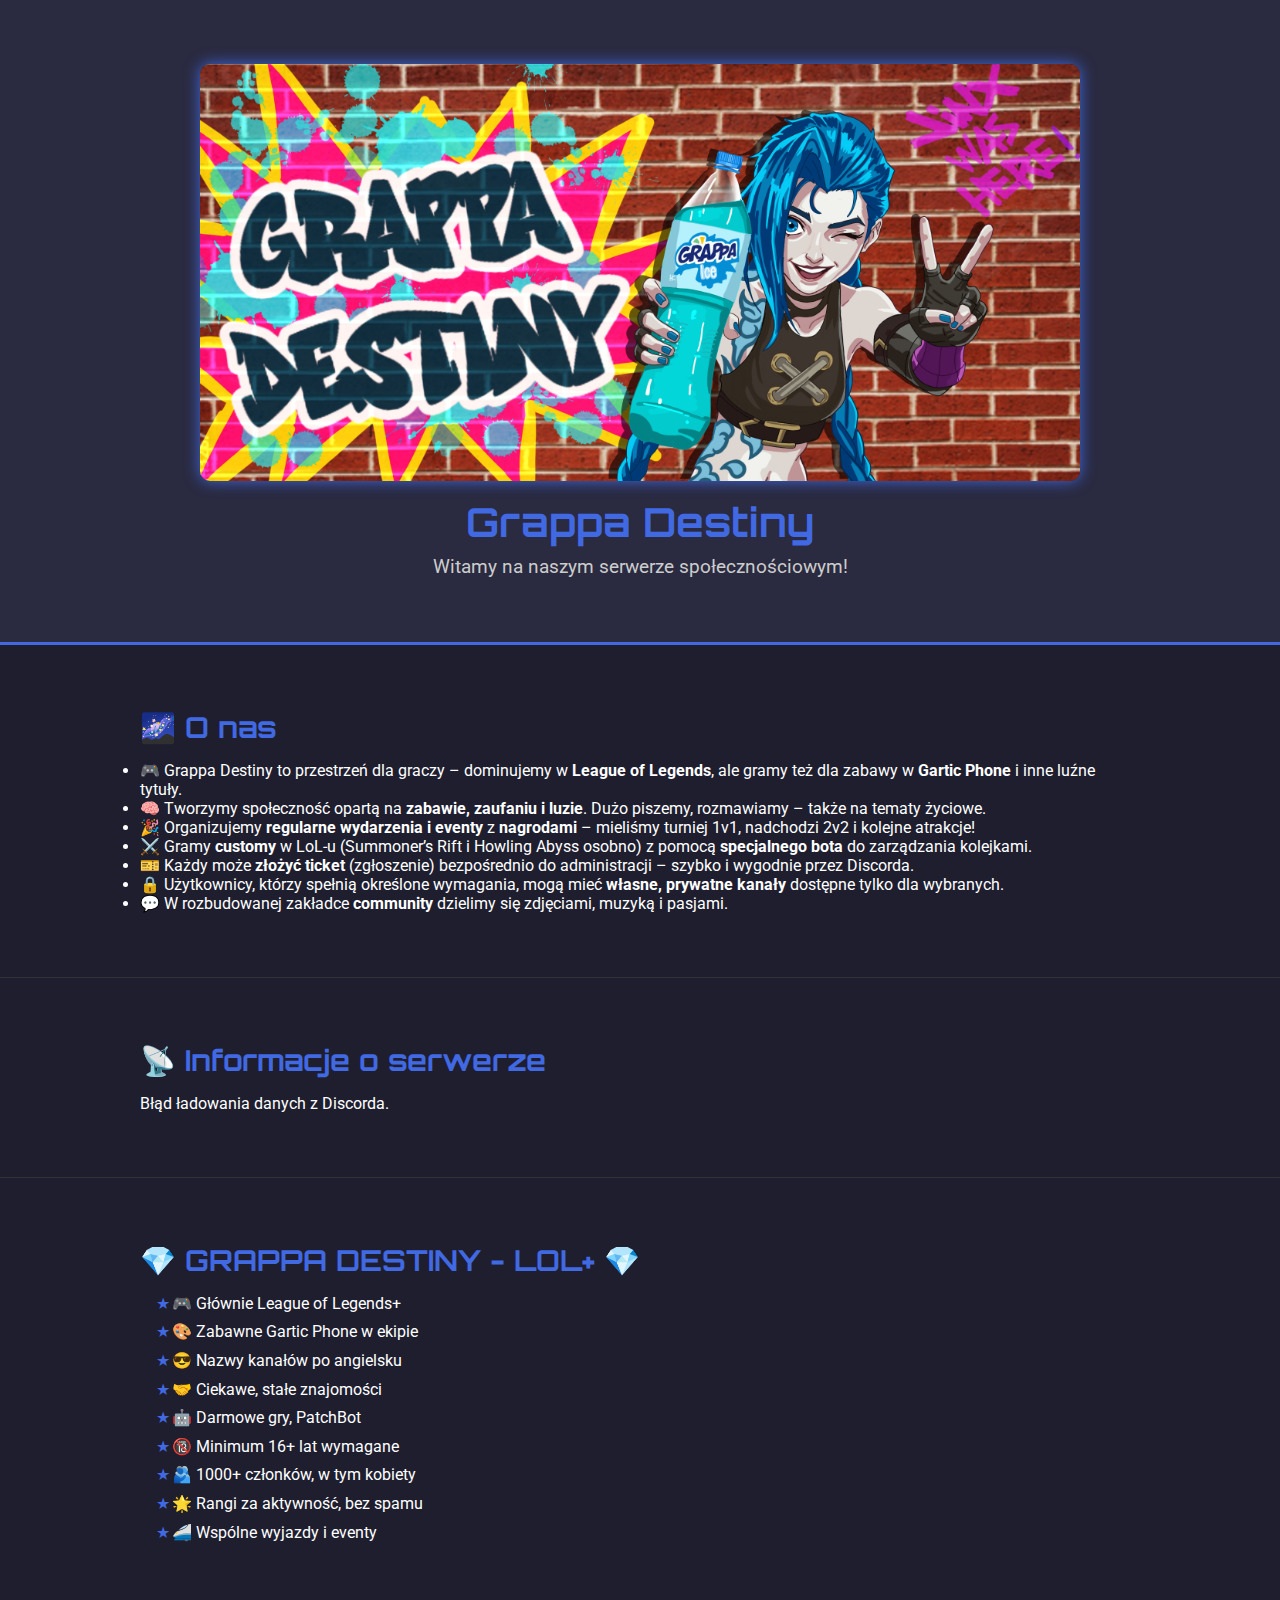
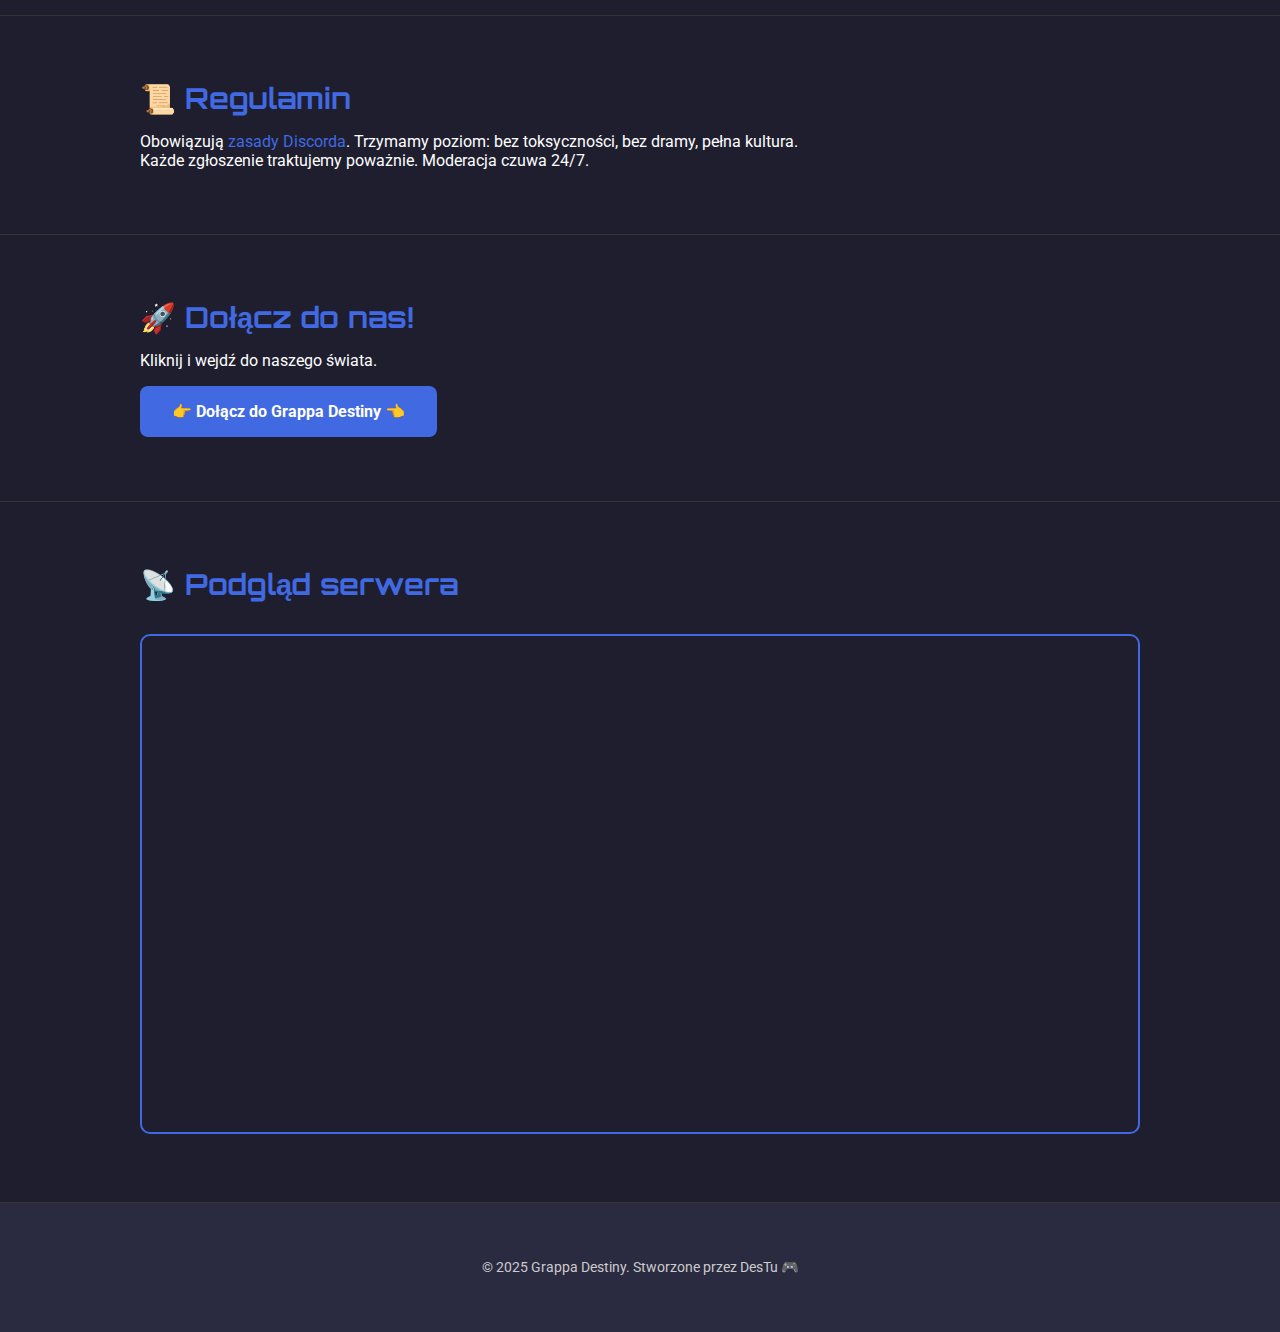
<file: index.html>
<!DOCTYPE html>
<html lang="pl">
<head>
  <meta charset="UTF-8" />
  <meta name="viewport" content="width=device-width, initial-scale=1.0"/>
  <title>Grappa Destiny - Discord</title>
  <link rel="stylesheet" href="style.css"/>
  <link href="https://fonts.googleapis.com/css2?family=Orbitron:wght@500&family=Roboto&display=swap" rel="stylesheet"/>
</head>
<body>
  <header>
    <div class="container header-content">
      <img src="images/logo.png" alt="Grappa Destiny Logo" class="logo"/>
      <div>
        <h1>Grappa Destiny</h1>
        <p>Witamy na naszym serwerze społecznościowym!</p>
      </div>
    </div>
  </header>

  <main>
    <section class="about">
    <div class="container">
      <h2>🌌 O nas</h2>
      <ul>
        <li>🎮 Grappa Destiny to przestrzeń dla graczy – dominujemy w <strong>League of Legends</strong>, ale gramy też dla zabawy w <strong>Gartic Phone</strong> i inne luźne tytuły.</li>
        <li>🧠 Tworzymy społeczność opartą na <strong>zabawie, zaufaniu i luzie</strong>. Dużo piszemy, rozmawiamy – także na tematy życiowe.</li>
        <li>🎉 Organizujemy <strong>regularne wydarzenia i eventy</strong> z <strong>nagrodami</strong> – mieliśmy turniej 1v1, nadchodzi 2v2 i kolejne atrakcje!</li>
        <li>⚔️ Gramy <strong>customy</strong> w LoL-u (Summoner’s Rift i Howling Abyss osobno) z pomocą <strong>specjalnego bota</strong> do zarządzania kolejkami.</li>
        <li>🎫 Każdy może <strong>złożyć ticket</strong> (zgłoszenie) bezpośrednio do administracji – szybko i wygodnie przez Discorda.</li>
        <li>🔒 Użytkownicy, którzy spełnią określone wymagania, mogą mieć <strong>własne, prywatne kanały</strong> dostępne tylko dla wybranych.</li>
        <li>💬 W rozbudowanej zakładce <strong>community</strong> dzielimy się zdjęciami, muzyką i pasjami.</li>
      </ul>
    </div>
  </section>




  <section class="server-info">
    <div class="container">
      <h2>📡 Informacje o serwerze</h2>
      <div id="discord-info">Ładowanie danych...</div>
    </div>
  </section>

  <script>
    fetch("https://discord.com/api/guilds/1056134342826528808/widget.json")
      .then(response => response.json())
      .then(data => {
        const container = document.getElementById("discord-info");
        container.innerHTML = `
          <p><strong>Serwer:</strong> ${data.name}</p>
          <p><strong>Osoby online:</strong> ${data.presence_count}</p>
        `;
      })
      .catch(err => {
        document.getElementById("discord-info").innerText = "Błąd ładowania danych z Discorda.";
      });
  </script>


    <section class="features">
      <div class="container">
        <h2>💎 GRAPPA DESTINY - LOL+ 💎</h2>
        <ul class="feature-list">
          <li>🎮 Głównie League of Legends+</li>
          <li>🎨 Zabawne Gartic Phone w ekipie</li>
          <li>😎 Nazwy kanałów po angielsku</li>
          <li>🤝 Ciekawe, stałe znajomości</li>
          <li>🤖 Darmowe gry, PatchBot</li>
          <li>🔞 Minimum 16+ lat wymagane</li>
          <li>🫂 1000+ członków, w tym kobiety</li>
          <li>🌟 Rangi za aktywność, bez spamu</li>
          <li>🚄 Wspólne wyjazdy i eventy</li>
        </ul>
      </div>
    </section>


    <section class="rules">
      <div class="container">
        <h2>📜 Regulamin</h2>
        <p>
          Obowiązują <a href="https://discord.com/guidelines" target="_blank">zasady Discorda</a>. Trzymamy poziom: bez toksyczności, bez dramy, pełna kultura.
        </p>
        <p>Każde zgłoszenie traktujemy poważnie. Moderacja czuwa 24/7.</p>
      </div>
    </section>

    <section class="join">
      <div class="container">
        <h2>🚀 Dołącz do nas!</h2>
        <p>Kliknij i wejdź do naszego świata.</p>
        <a class="join-button" href="https://discord.gg/9VDNv2jAcH" target="_blank">👉 Dołącz do Grappa Destiny 👈</a>
      </div>
    </section>

    <section class="widget">
      <div class="container">
        <h2>📡 Podgląd serwera</h2>
        <iframe src="https://discord.com/widget?id=1056134342826528808&theme=dark" width="100%" height="500" allowtransparency="true" frameborder="0" sandbox="allow-popups allow-same-origin allow-scripts"></iframe>
      </div>
    </section>
  </main>

  <footer>
    <div class="container">
      <p>&copy; 2025 Grappa Destiny. Stworzone przez DesTu 🎮</p>
    </div>
  </footer>
</body>
</html>
</file>
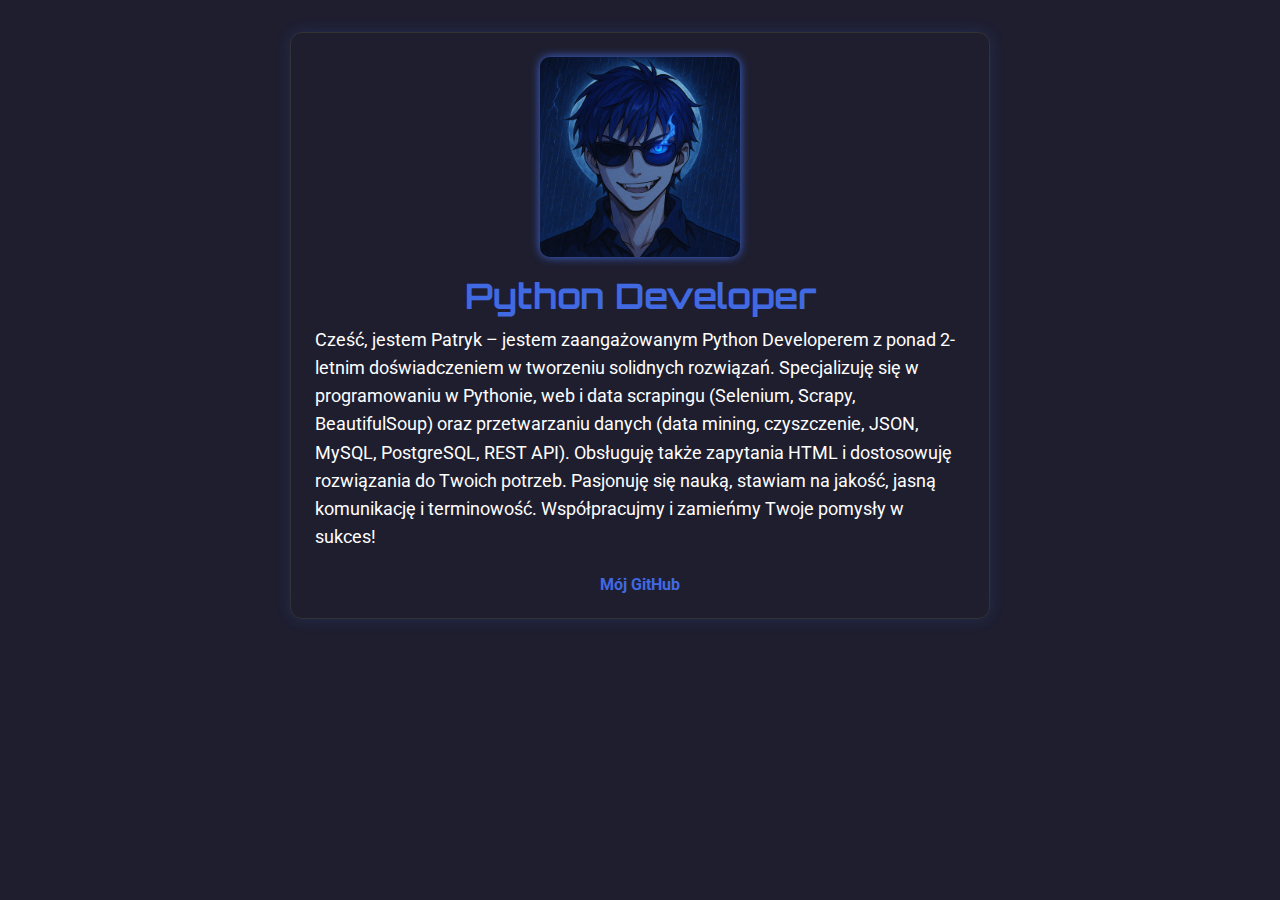
<file: destu.html>
<!DOCTYPE html>
<html lang="pl">
<head>
  <meta charset="UTF-8" />
  <meta name="viewport" content="width=device-width, initial-scale=1.0"/>
  <title>Grappa Destiny - Discord</title>
  <link rel="stylesheet" href="style.css"/>
  <link href="https://fonts.googleapis.com/css2?family=Orbitron:wght@500&family=Roboto&display=swap" rel="stylesheet"/>
</head>
<body class="destu-page">
  <a href="/" aria-label="Wróć do strony głównej">
    <img src="images/destu.png" alt="DesTu logo" class="logo" />
  </a>
  <h1>Python Developer</h1>
  <p class="description">
    Cześć, jestem Patryk – jestem zaangażowanym Python Developerem z ponad 2-letnim doświadczeniem w tworzeniu solidnych rozwiązań. Specjalizuję się w programowaniu w Pythonie, web i data scrapingu (Selenium, Scrapy, BeautifulSoup) oraz przetwarzaniu danych (data mining, czyszczenie, JSON, MySQL, PostgreSQL, REST API). Obsługuję także zapytania HTML i dostosowuję rozwiązania do Twoich potrzeb. Pasjonuję się nauką, stawiam na jakość, jasną komunikację i terminowość. Współpracujmy i zamieńmy Twoje pomysły w sukces!
  </p>
  <p style="text-align:center;">
    <a href="https://github.com/DesTuu?tab=repositories" target="_blank" class="github" rel="noopener noreferrer">
      Mój GitHub
    </a>
  </p>
</body>
</file>
<file: style.css>
:root {
  --primary-color: #4169e1;
  --background-dark: #1e1e2f;
  --foreground-dark: #2a2a40;
  --text-light: #ffffff;
  --accent-gray: #cccccc;
  --font-main: 'Roboto', sans-serif;
  --font-title: 'Orbitron', sans-serif;
}

* {
  margin: 0;
  padding: 0;
  box-sizing: border-box;
}

body {
  background-color: var(--background-dark);
  color: var(--text-light);
  font-family: var(--font-main);
}

/* Style linków */
a {
  color: var(--primary-color);
  text-decoration: none;
}

a:hover {
  text-decoration: underline;
}

/* Główne kontenery */
.container {
  width: 90%;
  max-width: 1000px;
  margin: auto;
  padding: 2rem 0;
}

/* Nagłówek z logo */
header {
  background-color: var(--foreground-dark);
  border-bottom: 3px solid var(--primary-color);
  padding: 2rem 1rem;
}

.header-content {
  display: flex;
  flex-direction: column;
  align-items: center;
  text-align: center;
  gap: 1rem;
}

.logo {
  width: 880px;
  max-width: 100%;
  border-radius: 10px;
  box-shadow: 0 0 15px var(--primary-color);
  transition: transform 0.3s ease;
}

.logo:hover {
  transform: scale(1.05);
}

header h1 {
  font-family: var(--font-title);
  font-size: 2.5rem;
  color: var(--primary-color);
}

header p {
  margin-top: 0.5rem;
  font-size: 1.2rem;
  color: var(--accent-gray);
}

/* Sekcje */
section {
  padding: 2rem 0;
  border-bottom: 1px solid #333;
}

section h2 {
  font-family: var(--font-title);
  font-size: 1.8rem;
  margin-bottom: 1rem;
  color: var(--primary-color);
}

section p,
section li {
  font-size: 1rem;
  color: var(--text-light);
}

/* Lista z ikonami */
.features ul {
  list-style: none;
  padding-left: 1rem;
}

.features li {
  margin-bottom: 0.6rem;
  padding-left: 1rem;
  position: relative;
}

.features li::before {
  content: "★";
  position: absolute;
  left: 0;
  color: var(--primary-color);
}

/* Przycisk */
.join-button {
  display: inline-block;
  background-color: var(--primary-color);
  color: #fff;
  padding: 1rem 2rem;
  margin-top: 1rem;
  border-radius: 8px;
  font-weight: bold;
  transition: background-color 0.3s ease, transform 0.2s ease;
}

.join-button:hover {
  background-color: #3355c4;
  transform: scale(1.05);
}

/* Widget */
.widget iframe {
  border-radius: 10px;
  margin-top: 1rem;
  border: 2px solid var(--primary-color);
}

/* Stopka */
footer {
  background-color: var(--foreground-dark);
  text-align: center;
  padding: 1.5rem 0;
  color: var(--accent-gray);
  font-size: 0.9rem;
}

/* Responsywność */
@media (max-width: 768px) {
  .header-content {
    flex-direction: column;
  }

  .logo {
    width: 200px;
  }

  header h1 {
    font-size: 2rem;
  }

  .join-button {
    width: 100%;
    text-align: center;
  }
}

/* ---------------------------- */
/* Dodatkowy styl dla destu.html */
/* ---------------------------- */

body.destu-page {
  max-width: 700px;
  margin: 2rem auto;
  padding: 1rem;
  background-color: #f9f9f9;
  color: #222;
  font-family: var(--font-main);
}

body.destu-page .logo {
  display: block;
  margin: 0 auto 1rem;
  max-width: 200px;
  border-radius: 10px;
  box-shadow: 0 0 10px var(--primary-color);
}

body.destu-page h1 {
  text-align: center;
  margin-bottom: 0.5rem;
  font-family: var(--font-title);
  color: var(--primary-color);
  font-size: 2.2rem;
}

body.destu-page p.description {
  margin-bottom: 1.5rem;
  font-size: 1.1rem;
  color: #333;
  line-height: 1.5;
}

body.destu-page a.github {
  display: inline-block;
  color: var(--primary-color);
  font-weight: 700;
  text-decoration: none;
  text-align: center;
  margin: 0 auto;
}

body.destu-page a.github:hover {
  text-decoration: underline;
}

body.destu-page {
  background-color: var(--background-dark);
  color: var(--text-light);
  font-family: var(--font-main);
  max-width: 700px;
  margin: 2rem auto;
  padding: 1.5rem;
  border: 1px solid #333;
  border-radius: 12px;
  box-shadow: 0 0 15px rgba(65, 105, 225, 0.2);
}

/* Styl logo */
body.destu-page .logo {
  display: block;
  margin: 0 auto 1rem;
  max-width: 200px;
  border-radius: 10px;
  box-shadow: 0 0 10px var(--primary-color);
}

/* Tytuł */
body.destu-page h1 {
  text-align: center;
  margin-bottom: 0.5rem;
  font-family: var(--font-title);
  color: var(--primary-color);
  font-size: 2.2rem;
}

/* Opis */
body.destu-page p.description {
  margin-bottom: 1.5rem;
  font-size: 1.1rem;
  color: var(--text-light);
  line-height: 1.6;
}

/* GitHub link */
body.destu-page a.github {
  display: inline-block;
  color: var(--primary-color);
  font-weight: 700;
  text-decoration: none;
  text-align: center;
  margin: 0 auto;
}

body.destu-page a.github:hover {
  text-decoration: underline;
}
</file>
